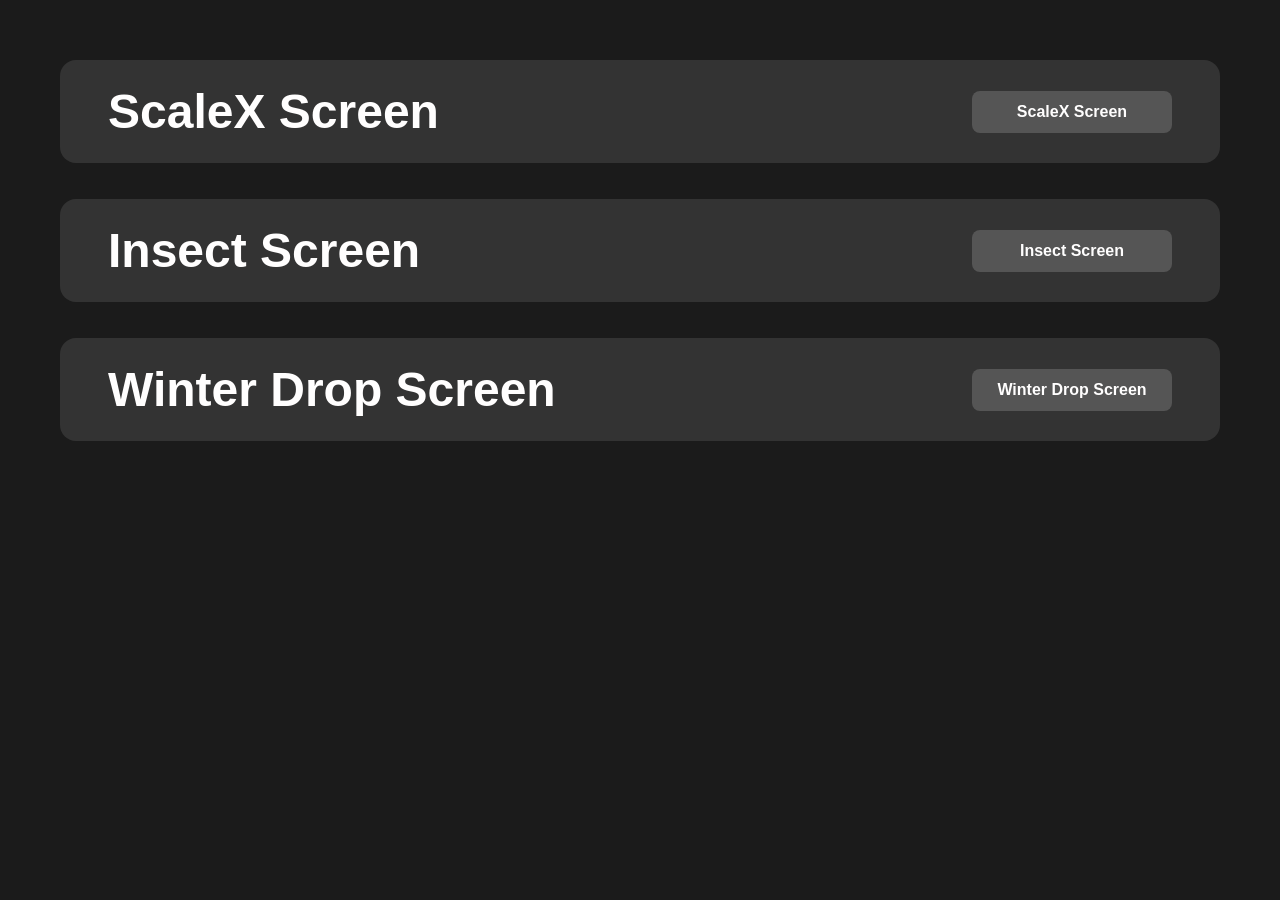
<file: index.html>
<!DOCTYPE html>
<html lang="en">
<head>
    <meta charset="UTF-8">
    <meta name="viewport" content="width=device-width, initial-scale=1.0">
    <title>3 Screens Assignment</title>
    <link rel="stylesheet" href="style.css">
</head>
<body>
    <div><h1>ScaleX Screen</h1>
    <a href="./scalex/scalex.html"><button>ScaleX Screen</button></a></div>

    <div><h1>Insect Screen</h1>
    <a href="./insect/insect.html"><button>Insect Screen</button></a></div>

    <div><h1>Winter Drop Screen</h1>
    <a href="./winter/winter.html"><button>Winter Drop Screen</button></a></div>
</body>
</html>
</file>
<file: style.css>
* {
    box-sizing: border-box;
    margin: 0;
    padding: 0;
    font-family: 'helvetica neue', helvetica, arial, sans-serif;
}
html, body {
    height: 100%;
    width: 100%;
}

body {
    background-color: #1b1b1b;
    color: #fffefe;
    padding: 60px;
}

h1{
    font-size: 48px;
}


div {
    display: flex;
    justify-content: space-between;
    align-items: center;
    margin-bottom: 36px;
    background-color: #333;
    padding: 24px 48px;
    border-radius: 16px;
}
div:hover {
    background-color: #363636;
}

button {
    width: 200px;
    padding: 12px 24px;
    background-color: #555;
    color: #fffefe;
    border: none;
    border-radius: 8px;
    cursor: pointer;
    transition: background-color 0.3s ease;
    font-size: 16px;
    font-weight: bold;
}

button:hover {
    background-color: #777;
    transition: background-color 0.3s ease;
    transform: scale(1.1);
}

button:active {
    background-color: #999;
    transition: background-color 0.3s ease;
    transform: scale(0.9);
}
</file>
